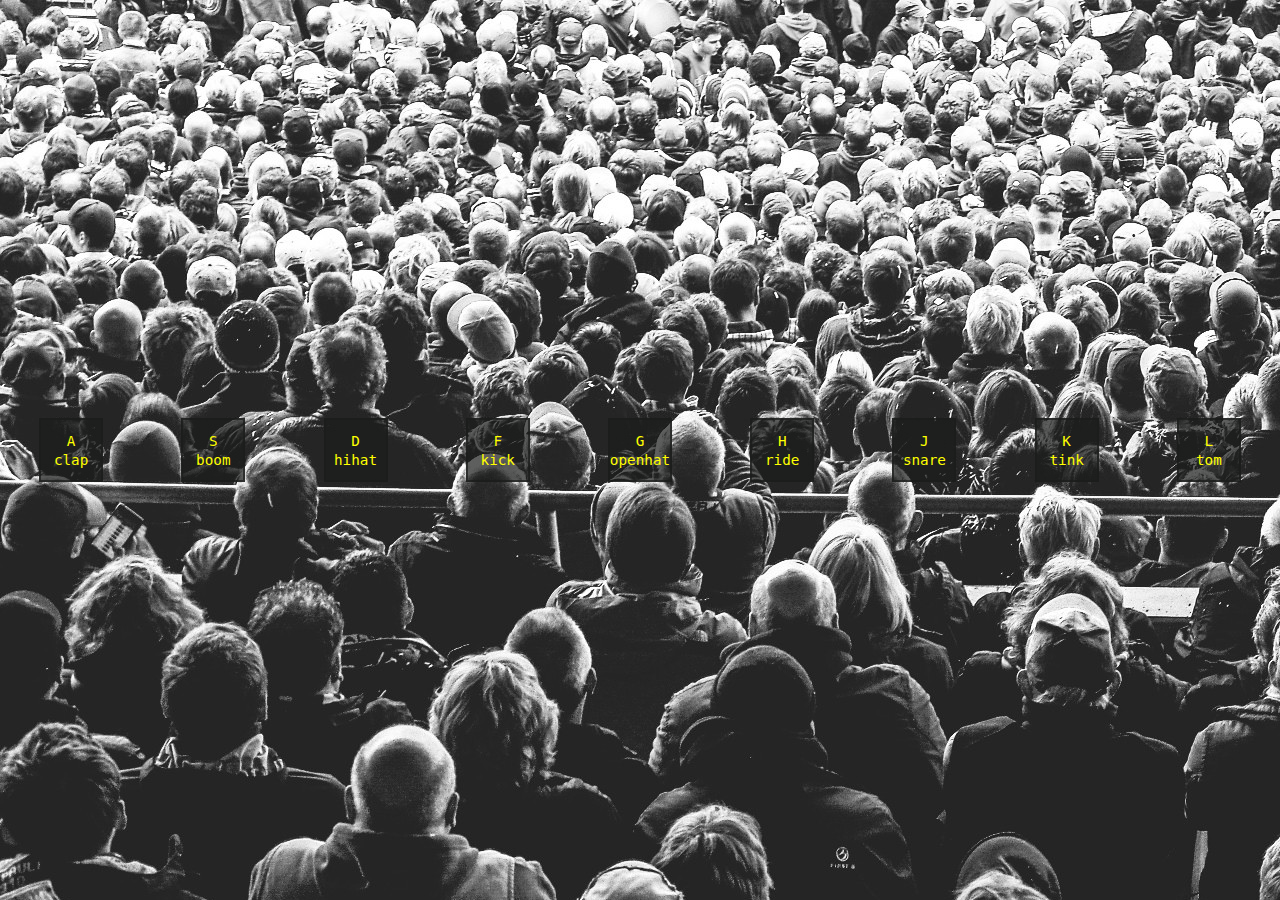
<file: 01-Javascript Drum Kit/index.html>
<!DOCTYPE html>
<html>
    <head>
        <title>Javascript Drum Kit</title>
        <link rel="icon" type="image/x-icon" href="./favicon.ico">
        <link rel="stylesheet" href="./style.css">
        
    </head>
    <body >
        <!-- <h1 style="color:lime;">Javascript Drum Kit</h1> -->
        <div class="drum-wrapper">
            <div class="key" data-key="65">
                A
                <span>clap</span>
            </div>
            <div class="key" data-key="83">S
                <span>boom</span>
            </div>
            <div class="key" data-key="68">D
                <span>hihat</span>
            </div>
            <div class="key" data-key="70">F
                <span>kick</span>
            </div>
            <div class="key" data-key="71">G
                <span>openhat</span>
            </div>
            <div class="key" data-key="72">H
                <span>ride</span>
            </div>
            <div class="key" data-key="74">J
                <span>snare</span>
            </div>
            <div class="key" data-key="75">K
                <span>tink</span>
            </div>
            <div class="key" data-key="76">L
                <span>tom</span>
            </div>
        </div>

        <div class="audio-collection">
            <audio data-key="65"><source src="./assets/sounds/clap.wav" type="audio/wav"></audio>
            <audio data-key="83"><source src="./assets/sounds/boom.wav" type="audio/wav"></audio>
            <audio data-key="68"><source src="./assets/sounds/hihat.wav" type="audio/wav"></audio>
            <audio data-key="70"><source src="./assets/sounds/kick.wav" type="audio/wav"></audio>
            <audio data-key="71"><source src="./assets/sounds/openhat.wav" type="audio/wav"></audio>
            <audio data-key="72"><source src="./assets/sounds/ride.wav" type="audio/wav"></audio>
            <audio data-key="74"><source src="./assets/sounds/snare.wav" type="audio/wav"></audio>
            <audio data-key="75"><source src="./assets/sounds/tink.wav" type="audio/wav"></audio>
            <audio data-key="76"><source src="./assets/sounds/tom.wav" type="audio/wav"></audio>
        </div>
        <script type="text/javascript" src="./index.js"></script>

    </body>
</html>
</file>
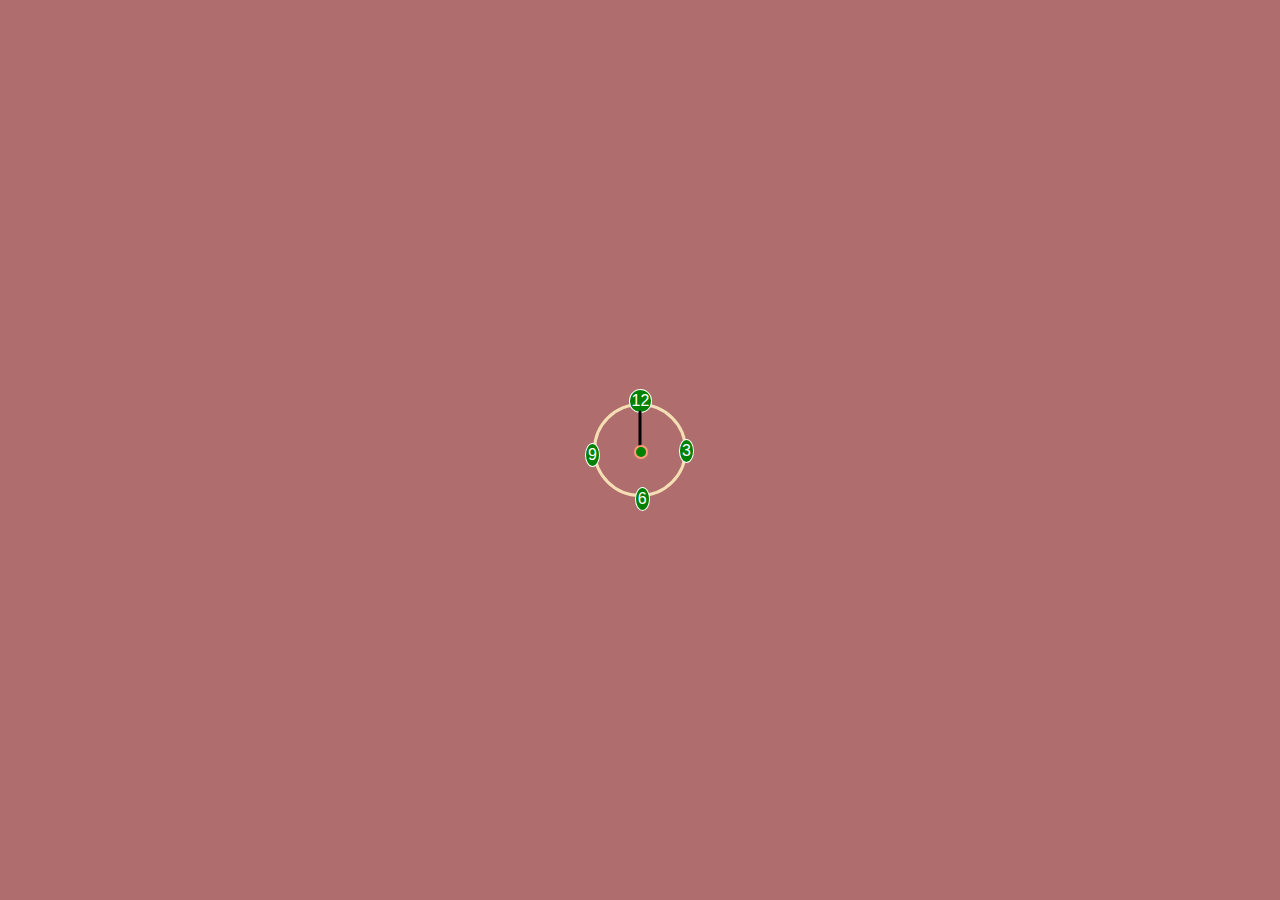
<file: 02-CSS JS clock/index.html>
<!DOCTYPE html>
<html>

<head>
    <link rel="stylesheet" href="./index.css">
    <title>CSS+JS clock</title>
</head>

<body onload="runClock()">
    <div class="flex-container">
        <div class="circle">
            <div class="number">
                <div class="num-12" data-num="12">12</div>
                <div class="num-3" data-num="3">3</div>
                <div class="num-6" data-num="6">6</div>
                <div class="num-9" data-num="9">9</div>
            </div>
            <div class="clock-hand-wrapper">
                <div class="hour-hand"></div>
                <div class="minute-hand"></div>
                <div class="second-hand"></div>
                <div class="center-dot"></div>
            </div>

        </div>
    </div>

    <script type="text/javascript" src="./index.js"></script>
</body>

</html>
</file>
<file: 01-Javascript Drum Kit/style.css>
body {
    background-image: url("./assets/background-img.jpg");
    background-color: rgb(179, 232, 221);
    height:inherit;
    margin: 0px;
    font-family: monospace;
}

.drum-wrapper{
    display: flex;
    justify-content: space-around;
    height: 100%;
    align-items: center;
}

html {
    height: 100%;
    width: 100%;
    
}




.key{
    height: 60px;
    width: 60px;
    border: 2px solid rgb(27, 28, 27,0.7);
    background-color:rgb(27, 28, 27,0.7);
    color: yellow;
    display: flex;
    justify-content: center;
    align-items: center;
    transition: all 0.4s;
    flex-direction: column;
    gap: 3px;
    font-size: 1.1em;
}

.play-key{
    transform: scale(2);
    border: 2px solid yellow;
}
</file>
<file: 02-CSS JS clock/index.css>
body,html{
    width: 100%;
    height: 100%;
}
    
body{
    background-color: rgb(175, 109, 109);
    margin: 0px !important;
}

.circle{
    height: 80px;
    width: 80px;
    border-radius: 50%;
    border: 3px solid wheat;
    position: relative;
    padding: 4px;
}

.flex-container{
    display: flex;
    align-items: center;
    justify-content: center;
    height: inherit;
}

.hour-hand,.minute-hand,.second-hand{
 width: 40px;
 position: absolute;
 top: 50%;
 transform: rotate(90deg);
 transform-origin: right;
 transition: all 0.5;
 transition-timing-function: cubic-bezier(0.215, 0.610, 0.355, 1);
}

.hour-hand {
    border-bottom: 3px solid black;
}
.minute-hand{
    border-bottom: 2px solid black;
}
.second-hand{
    border-bottom: 1px solid black;
}

.center-dot{
    height: 10px;
    width: 10px;
    border-radius: 50%;
    position: absolute;
    top: 47%;
    left: 46%;
    background-color: green;
    box-shadow: 0px 0px 1px 2px lightsalmon;
}

.number{
font-family: sans-serif;
color: white;
}

.num-12{
    position: absolute;
    top: -17px;
    left: 37%;
    color: white;
    border: 1px solid white;
    border-radius: 50%;
    font-family: sans-serif;
    background-color: green;
    padding: 2px;
}

.num-3{
    position: absolute;
    right: -10px;
    top: 37%;
    color: white;
    border: 1px solid white;
    border-radius: 50%;
    font-family: sans-serif;
    background-color: green;
    padding: 2px;
}

.num-6{
    position: absolute;
    bottom: -17px;
    left: 44%;
    color: white;
    border: 1px solid white;
    border-radius: 50%;
    font-family: sans-serif;
    background-color: green;
    padding: 2px;
}

.num-9{
    position: absolute;
    left: -11px;
    top: 42%;
    color: white;
    border: 1px solid white;
    border-radius: 50%;
    font-family: sans-serif;
    background-color: green;
    padding: 2px;
}
</file>
